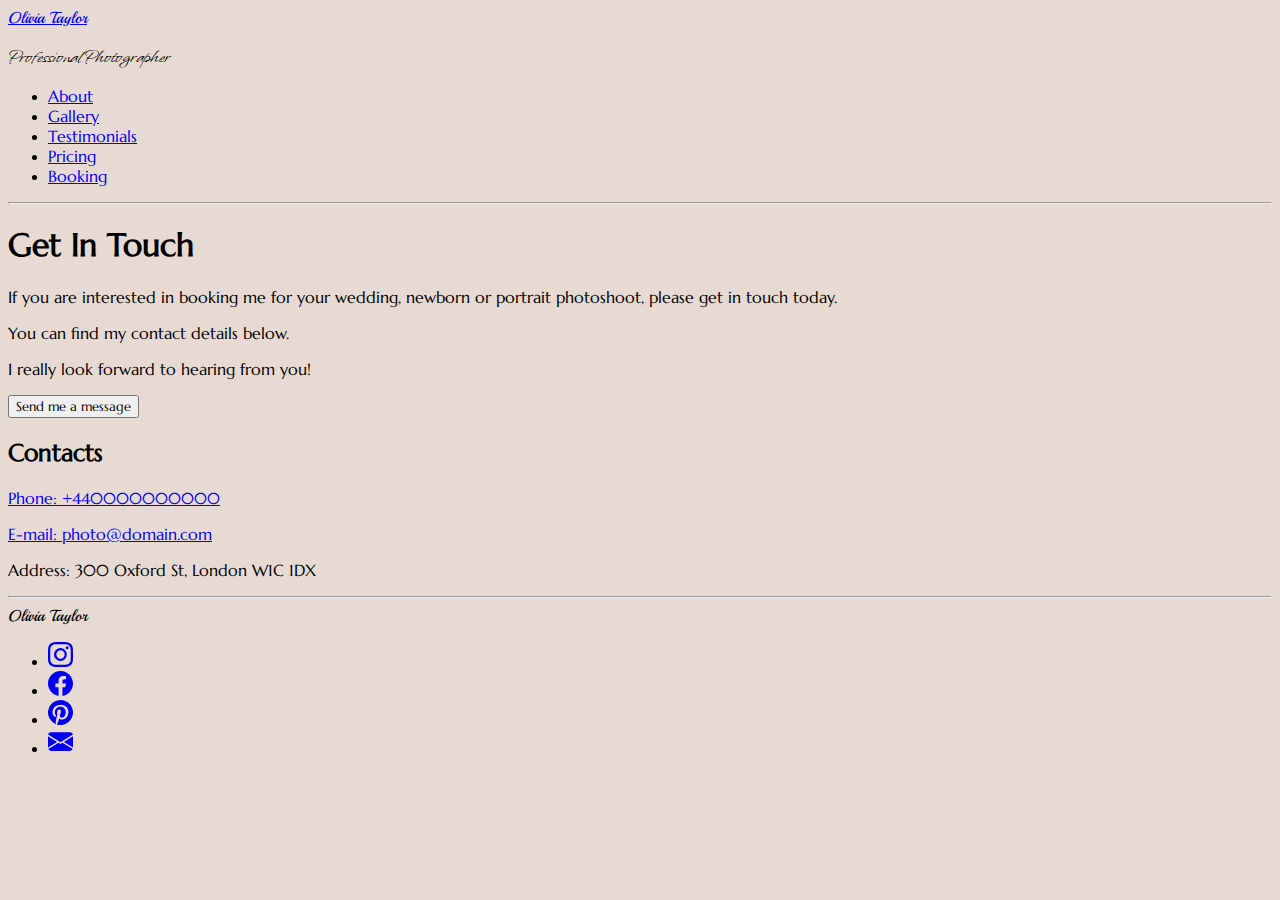
<file: booking.html>
<!DOCTYPE html>
<html lang="en">
   <head>
      <meta charset="UTF-8">
      <meta http-equiv="X-UA-Compatible" content="IE=edge">
      <meta name="viewport" content="width=device-width, initial-scale=1.0">
      <title>Olivia Taylor</title>
              <link
      rel="icon"
      href="https://cdn.glitch.global/ec60070f-85cb-413c-a3ae-9c06a38a6d87/icons8-camera-100%20(1).png?v=1655755663596"
    />
      <link href="https://cdn.jsdelivr.net/npm/bootstrap@5.1.3/dist/css/bootstrap.min.css" rel="stylesheet" integrity="sha384-1BmE4kWBq78iYhFldvKuhfTAU6auU8tT94WrHftjDbrCEXSU1oBoqyl2QvZ6jIW3" crossorigin="anonymous">
      <link rel="stylesheet" href="style.css">
      <link rel="preconnect" href="https://fonts.googleapis.com">
      <link rel="preconnect" href="https://fonts.gstatic.com" crossorigin>
      <link href="https://fonts.googleapis.com/css2?family=Marcellus&family=Playball&family=Whisper&display=swap" rel="stylesheet">
      <script src="https://cdn.jsdelivr.net/npm/bootstrap@5.1.3/dist/js/bootstrap.bundle.min.js" integrity="sha384-ka7Sk0Gln4gmtz2MlQnikT1wXgYsOg+OMhuP+IlRH9sENBO0LRn5q+8nbTov4+1p" crossorigin="anonymous"></script>
   </head>
   <body>
      <nav class="navbar">
         <div class="container-fluid justify-content-center mt-3">
            <a class="brandName text-decoration-none" href="index.html"><span class="navbar-text text-light fs-1">
            Olivia Taylor
            </span></a>
         </div>
         <div class="container-fluid justify-content-center">
            <p>
               <span class="navbar-text text-light brandNameTwo">
               Professional Photographer
               </span>
            </p>
         </div>
      </nav>
      <ul class="nav justify-content-center mt-3">
         <li class="nav-item fs-3">
            <a class="nav-link text-muted" href="about.html">About</a>
         </li>
         <li class="nav-item fs-3">
            <a class="nav-link text-muted" href="gallery.html">Gallery</a>
         </li>
         <li class="nav-item fs-3">
            <a class="nav-link text-muted" href="reviews.html">Testimonials</a>
         </li>
         <li class="nav-item fs-3">
            <a class="nav-link text-muted" href="pricing.html">Pricing</a>
         </li>
         <li class="nav-item fs-3">
            <a class="nav-link text-muted" href="booking.html">Booking</a>
         </li>
      </ul>
      <hr class="featurette-divider">
      <main>
         <div class="px-4 py-5 my-5 text-center">
            <h1 class="display-5 fw-bold text-muted">Get In Touch</h1>
            <div class="col-lg-6 mt-5 mx-auto">
               <p class="lead mb-4 text-muted">If you are interested in booking me for your wedding, newborn or portrait photoshoot, please get in touch today.</p>
               <p class="lead mb-4 text-muted">You can find my contact details below.</p>
               <p class="lead mb-4 text-muted">I really look forward to hearing from you!</p>
               <div class="d-grid gap-2 d-sm-flex justify-content-sm-center mt-5">
                  <a href="mailto:o.taylor@gmail.com"><button type="button" class="btn btn-secondary btn-lg px-4 btnFont">Send me a message</button></a>
               </div>
            </div>
         </div>
         <div class="b-example-divider"></div>
         <div class="px-4 pt-5 my-5 text-center">
            <h2 class="display-5 fw-bold text-muted">Contacts</h2>
            <div class="col-lg-6 mt-5 mx-auto">
               <a class="text-decoration-none" href="tel:+440000000000"><p class="lead mb-4 text-muted">Phone: +440000000000</p></a>
               <a class="text-decoration-none" href="mailto:photo@domain.com"><p class="lead mb-4 text-muted">E-mail: photo@domain.com</p></a>
               <p class="lead mb-4 text-muted">Address: 300 Oxford St, London W1C 1DX</p>
            </div>
         </div>
      </main>
      <hr class="featurette-divider">
      <div class="container">
         <footer class="d-flex flex-wrap justify-content-between align-items-center py-3 my-5">
            <div class="col-md-4 d-flex align-items-center">
               <span class="text-light fs-3 brandName">Olivia Taylor</span>
            </div>
            <ul class="nav col-md-4 justify-content-end list-unstyled d-flex">
               <li class="ms-4">
                  <a class="text-muted" href="https://www.instagram.com/">
                     <svg xmlns="http://www.w3.org/2000/svg" width="25" height="25" fill="currentColor" class="bi bi-instagram" viewBox="0 0 16 16">
                        <path d="M8 0C5.829 0 5.556.01 4.703.048 3.85.088 3.269.222 2.76.42a3.917 3.917 0 0 0-1.417.923A3.927 3.927 0 0 0 .42 2.76C.222 3.268.087 3.85.048 4.7.01 5.555 0 5.827 0 8.001c0 2.172.01 2.444.048 3.297.04.852.174 1.433.372 1.942.205.526.478.972.923 1.417.444.445.89.719 1.416.923.51.198 1.09.333 1.942.372C5.555 15.99 5.827 16 8 16s2.444-.01 3.298-.048c.851-.04 1.434-.174 1.943-.372a3.916 3.916 0 0 0 1.416-.923c.445-.445.718-.891.923-1.417.197-.509.332-1.09.372-1.942C15.99 10.445 16 10.173 16 8s-.01-2.445-.048-3.299c-.04-.851-.175-1.433-.372-1.941a3.926 3.926 0 0 0-.923-1.417A3.911 3.911 0 0 0 13.24.42c-.51-.198-1.092-.333-1.943-.372C10.443.01 10.172 0 7.998 0h.003zm-.717 1.442h.718c2.136 0 2.389.007 3.232.046.78.035 1.204.166 1.486.275.373.145.64.319.92.599.28.28.453.546.598.92.11.281.24.705.275 1.485.039.843.047 1.096.047 3.231s-.008 2.389-.047 3.232c-.035.78-.166 1.203-.275 1.485a2.47 2.47 0 0 1-.599.919c-.28.28-.546.453-.92.598-.28.11-.704.24-1.485.276-.843.038-1.096.047-3.232.047s-2.39-.009-3.233-.047c-.78-.036-1.203-.166-1.485-.276a2.478 2.478 0 0 1-.92-.598 2.48 2.48 0 0 1-.6-.92c-.109-.281-.24-.705-.275-1.485-.038-.843-.046-1.096-.046-3.233 0-2.136.008-2.388.046-3.231.036-.78.166-1.204.276-1.486.145-.373.319-.64.599-.92.28-.28.546-.453.92-.598.282-.11.705-.24 1.485-.276.738-.034 1.024-.044 2.515-.045v.002zm4.988 1.328a.96.96 0 1 0 0 1.92.96.96 0 0 0 0-1.92zm-4.27 1.122a4.109 4.109 0 1 0 0 8.217 4.109 4.109 0 0 0 0-8.217zm0 1.441a2.667 2.667 0 1 1 0 5.334 2.667 2.667 0 0 1 0-5.334z"/>
                     </svg>
                  </a>
               </li>
               <li class="ms-3">
                  <a class="text-muted" href="https://facebook.com/">
                     <svg xmlns="http://www.w3.org/2000/svg" width="25" height="25" fill="currentColor" class="bi bi-facebook" viewBox="0 0 16 16">
                        <path d="M16 8.049c0-4.446-3.582-8.05-8-8.05C3.58 0-.002 3.603-.002 8.05c0 4.017 2.926 7.347 6.75 7.951v-5.625h-2.03V8.05H6.75V6.275c0-2.017 1.195-3.131 3.022-3.131.876 0 1.791.157 1.791.157v1.98h-1.009c-.993 0-1.303.621-1.303 1.258v1.51h2.218l-.354 2.326H9.25V16c3.824-.604 6.75-3.934 6.75-7.951z"/>
                     </svg>
                  </a>
               </li>
               <li class="ms-3">
                  <a class="text-muted" href="https://www.pinterest.com/">
                     <svg xmlns="http://www.w3.org/2000/svg" width="25" height="25" fill="currentColor" class="bi bi-pinterest" viewBox="0 0 16 16">
                        <path d="M8 0a8 8 0 0 0-2.915 15.452c-.07-.633-.134-1.606.027-2.297.146-.625.938-3.977.938-3.977s-.239-.479-.239-1.187c0-1.113.645-1.943 1.448-1.943.682 0 1.012.512 1.012 1.127 0 .686-.437 1.712-.663 2.663-.188.796.4 1.446 1.185 1.446 1.422 0 2.515-1.5 2.515-3.664 0-1.915-1.377-3.254-3.342-3.254-2.276 0-3.612 1.707-3.612 3.471 0 .688.265 1.425.595 1.826a.24.24 0 0 1 .056.23c-.061.252-.196.796-.222.907-.035.146-.116.177-.268.107-1-.465-1.624-1.926-1.624-3.1 0-2.523 1.834-4.84 5.286-4.84 2.775 0 4.932 1.977 4.932 4.62 0 2.757-1.739 4.976-4.151 4.976-.811 0-1.573-.421-1.834-.919l-.498 1.902c-.181.695-.669 1.566-.995 2.097A8 8 0 1 0 8 0z"/>
                     </svg>
                  </a>
               </li>
               <li class="ms-3">
                  <a class="text-muted" href="mailto:o.taylor@gmail.com">
                     <svg xmlns="http://www.w3.org/2000/svg" width="25" height="25" fill="currentColor" class="bi bi-envelope-fill" viewBox="0 0 16 16">
                        <path d="M.05 3.555A2 2 0 0 1 2 2h12a2 2 0 0 1 1.95 1.555L8 8.414.05 3.555ZM0 4.697v7.104l5.803-3.558L0 4.697ZM6.761 8.83l-6.57 4.027A2 2 0 0 0 2 14h12a2 2 0 0 0 1.808-1.144l-6.57-4.027L8 9.586l-1.239-.757Zm3.436-.586L16 11.801V4.697l-5.803 3.546Z"/>
                     </svg>
                  </a>
               </li>
            </ul>
         </footer>
      </div>
   </body>
</html>
</file>
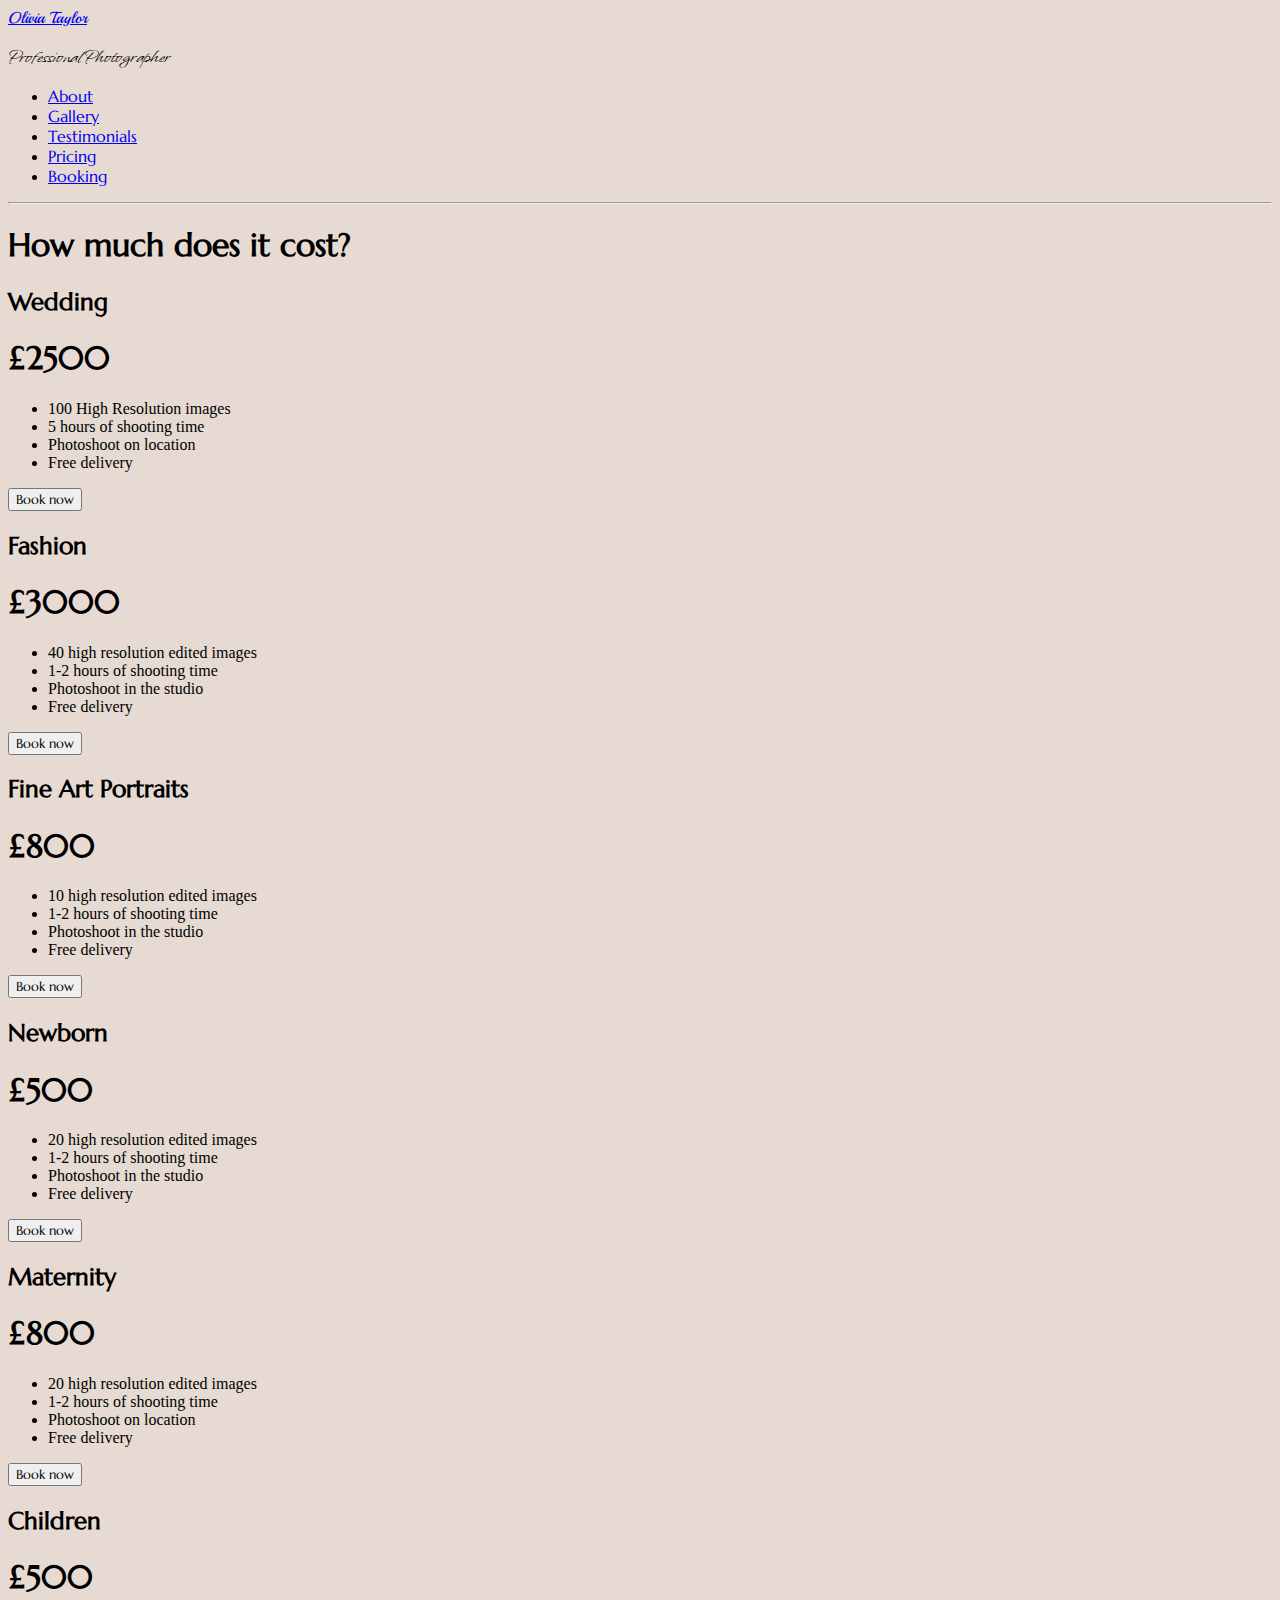
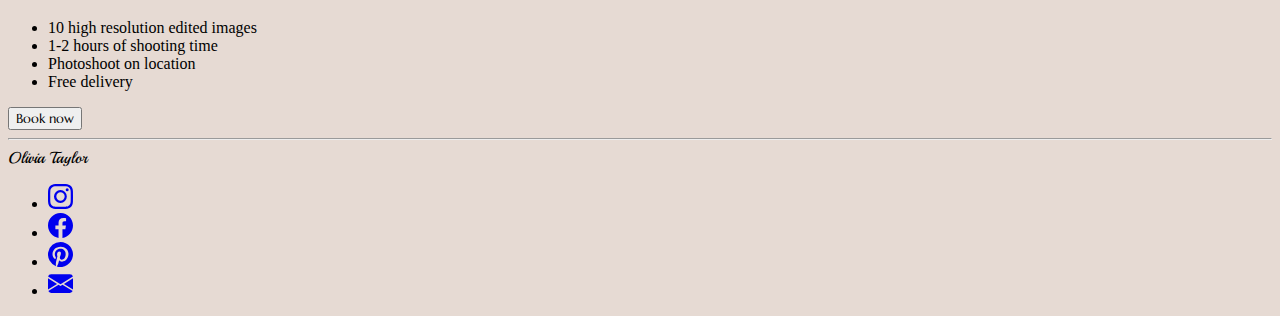
<file: pricing.html>
<!DOCTYPE html>
<html lang="en">
   <head>
      <meta charset="UTF-8">
      <meta http-equiv="X-UA-Compatible" content="IE=edge">
      <meta name="viewport" content="width=device-width, initial-scale=1.0">
      <title>Olivia Taylor</title>
              <link
      rel="icon"
      href="https://cdn.glitch.global/ec60070f-85cb-413c-a3ae-9c06a38a6d87/icons8-camera-100%20(1).png?v=1655755663596"
    />
      <link href="https://cdn.jsdelivr.net/npm/bootstrap@5.1.3/dist/css/bootstrap.min.css" rel="stylesheet" integrity="sha384-1BmE4kWBq78iYhFldvKuhfTAU6auU8tT94WrHftjDbrCEXSU1oBoqyl2QvZ6jIW3" crossorigin="anonymous">
      <link rel="stylesheet" href="style.css">
      <link rel="preconnect" href="https://fonts.googleapis.com">
      <link rel="preconnect" href="https://fonts.gstatic.com" crossorigin>
      <link href="https://fonts.googleapis.com/css2?family=Marcellus&family=Playball&family=Whisper&display=swap" rel="stylesheet">
      <script src="https://cdn.jsdelivr.net/npm/bootstrap@5.1.3/dist/js/bootstrap.bundle.min.js" integrity="sha384-ka7Sk0Gln4gmtz2MlQnikT1wXgYsOg+OMhuP+IlRH9sENBO0LRn5q+8nbTov4+1p" crossorigin="anonymous"></script>
   </head>
   <body>
      <nav class="navbar">
         <div class="container-fluid justify-content-center mt-3">
            <a class="brandName text-decoration-none" href="index.html"><span class="navbar-text text-light fs-1">
            Olivia Taylor
            </span></a>
         </div>
         <div class="container-fluid justify-content-center">
            <p>
               <span class="navbar-text text-light brandNameTwo">
               Professional Photographer
               </span>
            </p>
         </div>
      </nav>
      <ul class="nav justify-content-center mt-3">
         <li class="nav-item fs-3">
            <a class="nav-link text-muted" href="about.html">About</a>
         </li>
         <li class="nav-item fs-3">
            <a class="nav-link text-muted" href="gallery.html">Gallery</a>
         </li>
         <li class="nav-item fs-3">
            <a class="nav-link text-muted" href="reviews.html">Testimonials</a>
         </li>
         <li class="nav-item fs-3">
            <a class="nav-link text-muted" href="pricing.html">Pricing</a>
         </li>
         <li class="nav-item fs-3">
            <a class="nav-link text-muted" href="booking.html">Booking</a>
         </li>
      </ul>
      <hr class="featurette-divider">
      <div class="pricing-header p-3 pb-md-4 mx-auto mt-5 text-center">
         <h1 class="display-4 fw-bold text-center text-muted">How much does it cost?</h1>
      </div>
      <main>
         <div class="row row-cols-1 row-cols-md-3 mb-3 mt-5 text-center">
            <div class="col">
               <div class="card mb-4 rounded-3 shadow-sm">
                  <div class="card-header py-3">
                     <h2 class="my-0 fw-normal text-muted">Wedding</h2>
                  </div>
                  <div class="card-body cardBg">
                     <h1 class="card-title pricing-card-title text-muted">£2500</h1>
                     <ul class="list-unstyled mt-3 mb-4">
                        <li>100 High Resolution images</li>
                        <li>5 hours of shooting time</li>
                        <li>Photoshoot on location</li>
                        <li>Free delivery</li>
                     </ul>
                     <a href="mailto:o.taylor@gmail.com"><button type="button" class="w-100 btn btn-lg btn-secondary btnFont">Book now</button></a>
                  </div>
               </div>
            </div>
            <div class="col">
               <div class="card mb-4 rounded-3 shadow-sm">
                  <div class="card-header py-3">
                     <h2 class="my-0 fw-normal text-muted">Fashion</h2>
                  </div>
                  <div class="card-body cardBg">
                     <h1 class="card-title pricing-card-title text-muted">£3000</h1>
                     <ul class="list-unstyled mt-3 mb-4">
                        <li>40 high resolution edited images</li>
                        <li>1-2 hours of shooting time</li>
                        <li>Photoshoot in the studio</li>
                        <li>Free delivery</li>
                     </ul>
                     <a href="mailto:o.taylor@gmail.com"><button type="button" class="w-100 btn btn-lg btn-secondary btnFont">Book now</button></a>
                  </div>
               </div>
            </div>
            <div class="col">
               <div class="card mb-4 rounded-3 shadow-sm">
                  <div class="card-header py-3">
                     <h2 class="my-0 fw-normal text-muted">Fine Art Portraits</h2>
                  </div>
                  <div class="card-body cardBg">
                     <h1 class="card-title pricing-card-title text-muted">£800</h1>
                     <ul class="list-unstyled mt-3 mb-4">
                        <li>10 high resolution edited images</li>
                        <li>1-2 hours of shooting time</li>
                        <li>Photoshoot in the studio</li>
                        <li>Free delivery</li>
                     </ul>
                     <a href="mailto:o.taylor@gmail.com"><button type="button" class="w-100 btn btn-lg btn-secondary btnFont">Book now</button></a>
                  </div>
               </div>
            </div>
         </div>
         <div class="row row-cols-1 row-cols-md-3 mb-3 text-center">
            <div class="col">
               <div class="card mb-4 rounded-3 shadow-sm">
                  <div class="card-header py-3">
                     <h2 class="my-0 fw-normal text-muted">Newborn</h2>
                  </div>
                  <div class="card-body cardBg">
                     <h1 class="card-title pricing-card-title text-muted">£500</h1>
                     <ul class="list-unstyled mt-3 mb-4">
                        <li>20 high resolution edited images</li>
                        <li>1-2 hours of shooting time</li>
                        <li>Photoshoot in the studio</li>
                        <li>Free delivery</li>
                     </ul>
                     <a href="mailto:o.taylor@gmail.com"><button type="button" class="w-100 btn btn-lg btn-secondary btnFont">Book now</button></a>
                  </div>
               </div>
            </div>
            <div class="col">
               <div class="card mb-4 rounded-3 shadow-sm">
                  <div class="card-header py-3">
                     <h2 class="my-0 fw-normal text-muted">Maternity</h2>
                  </div>
                  <div class="card-body cardBg">
                     <h1 class="card-title pricing-card-title text-muted">£800</h1>
                     <ul class="list-unstyled mt-3 mb-4">
                        <li>20 high resolution edited images</li>
                        <li>1-2 hours of shooting time</li>
                        <li>Photoshoot on location</li>
                        <li>Free delivery</li>
                     </ul>
                     <a href="mailto:o.taylor@gmail.com"><button type="button" class="w-100 btn btn-lg btn-secondary btnFont">Book now</button></a>
                  </div>
               </div>
            </div>
            <div class="col">
               <div class="card mb-4 rounded-3 shadow-sm">
                  <div class="card-header py-3">
                     <h2 class="my-0 fw-normal text-muted">Children</h2>
                  </div>
                  <div class="card-body cardBg">
                     <h1 class="card-title pricing-card-title text-muted">£500</h1>
                     <ul class="list-unstyled mt-3 mb-4">
                        <li>10 high resolution edited images</li>
                        <li>1-2 hours of shooting time</li>
                        <li>Photoshoot on location</li>
                        <li>Free delivery</li>
                     </ul>
                     <a href="mailto:o.taylor@gmail.com"><button type="button" class="w-100 btn btn-lg btn-secondary btnFont">Book now</button></a>
                  </div>
               </div>
            </div>
         </div>
      </main>
      <hr class="featurette-divider">
      <div class="container">
         <footer class="d-flex flex-wrap justify-content-between align-items-center py-3 my-5">
            <div class="col-md-4 d-flex align-items-center">
               <span class="text-light fs-3 brandName">Olivia Taylor</span>
            </div>
            <ul class="nav col-md-4 justify-content-end list-unstyled d-flex">
               <li class="ms-4">
                  <a class="text-muted" href="https://www.instagram.com/">
                     <svg xmlns="http://www.w3.org/2000/svg" width="25" height="25" fill="currentColor" class="bi bi-instagram" viewBox="0 0 16 16">
                        <path d="M8 0C5.829 0 5.556.01 4.703.048 3.85.088 3.269.222 2.76.42a3.917 3.917 0 0 0-1.417.923A3.927 3.927 0 0 0 .42 2.76C.222 3.268.087 3.85.048 4.7.01 5.555 0 5.827 0 8.001c0 2.172.01 2.444.048 3.297.04.852.174 1.433.372 1.942.205.526.478.972.923 1.417.444.445.89.719 1.416.923.51.198 1.09.333 1.942.372C5.555 15.99 5.827 16 8 16s2.444-.01 3.298-.048c.851-.04 1.434-.174 1.943-.372a3.916 3.916 0 0 0 1.416-.923c.445-.445.718-.891.923-1.417.197-.509.332-1.09.372-1.942C15.99 10.445 16 10.173 16 8s-.01-2.445-.048-3.299c-.04-.851-.175-1.433-.372-1.941a3.926 3.926 0 0 0-.923-1.417A3.911 3.911 0 0 0 13.24.42c-.51-.198-1.092-.333-1.943-.372C10.443.01 10.172 0 7.998 0h.003zm-.717 1.442h.718c2.136 0 2.389.007 3.232.046.78.035 1.204.166 1.486.275.373.145.64.319.92.599.28.28.453.546.598.92.11.281.24.705.275 1.485.039.843.047 1.096.047 3.231s-.008 2.389-.047 3.232c-.035.78-.166 1.203-.275 1.485a2.47 2.47 0 0 1-.599.919c-.28.28-.546.453-.92.598-.28.11-.704.24-1.485.276-.843.038-1.096.047-3.232.047s-2.39-.009-3.233-.047c-.78-.036-1.203-.166-1.485-.276a2.478 2.478 0 0 1-.92-.598 2.48 2.48 0 0 1-.6-.92c-.109-.281-.24-.705-.275-1.485-.038-.843-.046-1.096-.046-3.233 0-2.136.008-2.388.046-3.231.036-.78.166-1.204.276-1.486.145-.373.319-.64.599-.92.28-.28.546-.453.92-.598.282-.11.705-.24 1.485-.276.738-.034 1.024-.044 2.515-.045v.002zm4.988 1.328a.96.96 0 1 0 0 1.92.96.96 0 0 0 0-1.92zm-4.27 1.122a4.109 4.109 0 1 0 0 8.217 4.109 4.109 0 0 0 0-8.217zm0 1.441a2.667 2.667 0 1 1 0 5.334 2.667 2.667 0 0 1 0-5.334z"/>
                     </svg>
                  </a>
               </li>
               <li class="ms-3">
                  <a class="text-muted" href="https://facebook.com/">
                     <svg xmlns="http://www.w3.org/2000/svg" width="25" height="25" fill="currentColor" class="bi bi-facebook" viewBox="0 0 16 16">
                        <path d="M16 8.049c0-4.446-3.582-8.05-8-8.05C3.58 0-.002 3.603-.002 8.05c0 4.017 2.926 7.347 6.75 7.951v-5.625h-2.03V8.05H6.75V6.275c0-2.017 1.195-3.131 3.022-3.131.876 0 1.791.157 1.791.157v1.98h-1.009c-.993 0-1.303.621-1.303 1.258v1.51h2.218l-.354 2.326H9.25V16c3.824-.604 6.75-3.934 6.75-7.951z"/>
                     </svg>
                  </a>
               </li>
               <li class="ms-3">
                  <a class="text-muted" href="https://www.pinterest.com/">
                     <svg xmlns="http://www.w3.org/2000/svg" width="25" height="25" fill="currentColor" class="bi bi-pinterest" viewBox="0 0 16 16">
                        <path d="M8 0a8 8 0 0 0-2.915 15.452c-.07-.633-.134-1.606.027-2.297.146-.625.938-3.977.938-3.977s-.239-.479-.239-1.187c0-1.113.645-1.943 1.448-1.943.682 0 1.012.512 1.012 1.127 0 .686-.437 1.712-.663 2.663-.188.796.4 1.446 1.185 1.446 1.422 0 2.515-1.5 2.515-3.664 0-1.915-1.377-3.254-3.342-3.254-2.276 0-3.612 1.707-3.612 3.471 0 .688.265 1.425.595 1.826a.24.24 0 0 1 .056.23c-.061.252-.196.796-.222.907-.035.146-.116.177-.268.107-1-.465-1.624-1.926-1.624-3.1 0-2.523 1.834-4.84 5.286-4.84 2.775 0 4.932 1.977 4.932 4.62 0 2.757-1.739 4.976-4.151 4.976-.811 0-1.573-.421-1.834-.919l-.498 1.902c-.181.695-.669 1.566-.995 2.097A8 8 0 1 0 8 0z"/>
                     </svg>
                  </a>
               </li>
               <li class="ms-3">
                  <a class="text-muted" href="mailto:o.taylor@gmail.com">
                     <svg xmlns="http://www.w3.org/2000/svg" width="25" height="25" fill="currentColor" class="bi bi-envelope-fill" viewBox="0 0 16 16">
                        <path d="M.05 3.555A2 2 0 0 1 2 2h12a2 2 0 0 1 1.95 1.555L8 8.414.05 3.555ZM0 4.697v7.104l5.803-3.558L0 4.697ZM6.761 8.83l-6.57 4.027A2 2 0 0 0 2 14h12a2 2 0 0 0 1.808-1.144l-6.57-4.027L8 9.586l-1.239-.757Zm3.436-.586L16 11.801V4.697l-5.803 3.546Z"/>
                     </svg>
                  </a>
               </li>
            </ul>
         </footer>
      </div>
   </body>
</html>
</file>
<file: style.css>
body {
    background-color: #e6dad3;
  }
  
  .brandName {
    font-family: "Playball", cursive;
  }
  
  .brandNameTwo {
    font-family: 'Whisper', cursive;
    font-size: 20px;
  }
  
  .nav-link {
    font-family: "Marcellus", serif;
  }
  
  .nav-item:hover {
    border-bottom: 1px solid #8396a1;
  }
  
  p, h1, h2, h3 {
    font-family: "Marcellus", serif;
  }
  
  .photo {
    border: 30px solid #fff;
  }
  
  .btnFont {
    font-family: "Marcellus", serif;
  }
</file>
